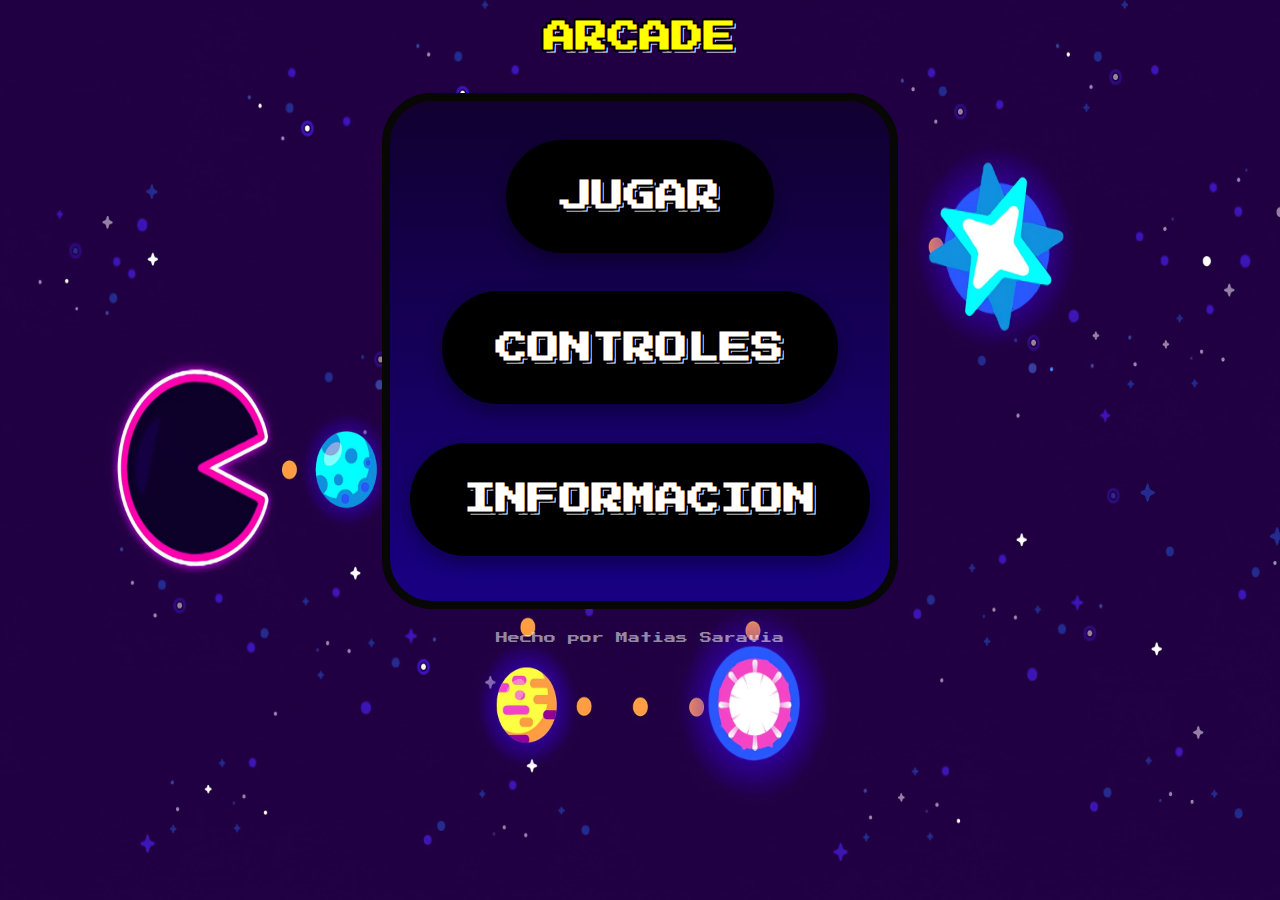
<file: Juego/index.html>
<!DOCTYPE html>
<html lang="en">
<head>
    <meta charset="UTF-8">
    <title>Arcade</title>
    <meta name="descripcion" content="Menu del juego">
    <meta name="palabras clave" content="Entretenimiento, Juego">
    <meta name="autor" content="Matias Saravia">
    <Link rel="Stylesheet" type="text/css" href="style.css">
    <link rel="preconnect" href="https://fonts.googleapis.com">
    <link rel="preconnect" href="https://fonts.gstatic.com" crossorigin>
    <link href="https://fonts.googleapis.com/css2?family=Press+Start+2P&display=swap" rel="stylesheet">
    <link rel="shortcut icon" href="imagenes/arcade.png">
</head>

<body>
<header class="logo">
    <h1 class="titulo">ARCADE</h1>
</header>
<section>
    <div class="menu">
        <button class="boton" type="button"><h2><a href="juego.html">JUGAR</a></h2></button>
        <button class="boton" type="button"><h2><a href="control.html">CONTROLES</a></h2></button>
        <button class="boton" type="button"><h2><a href="info.html">INFORMACION</a></h2></button>
    </div>
</section>

<footer id="autor">
    Hecho por Matias Saravia
</footer>
</body>
</html>
</file>
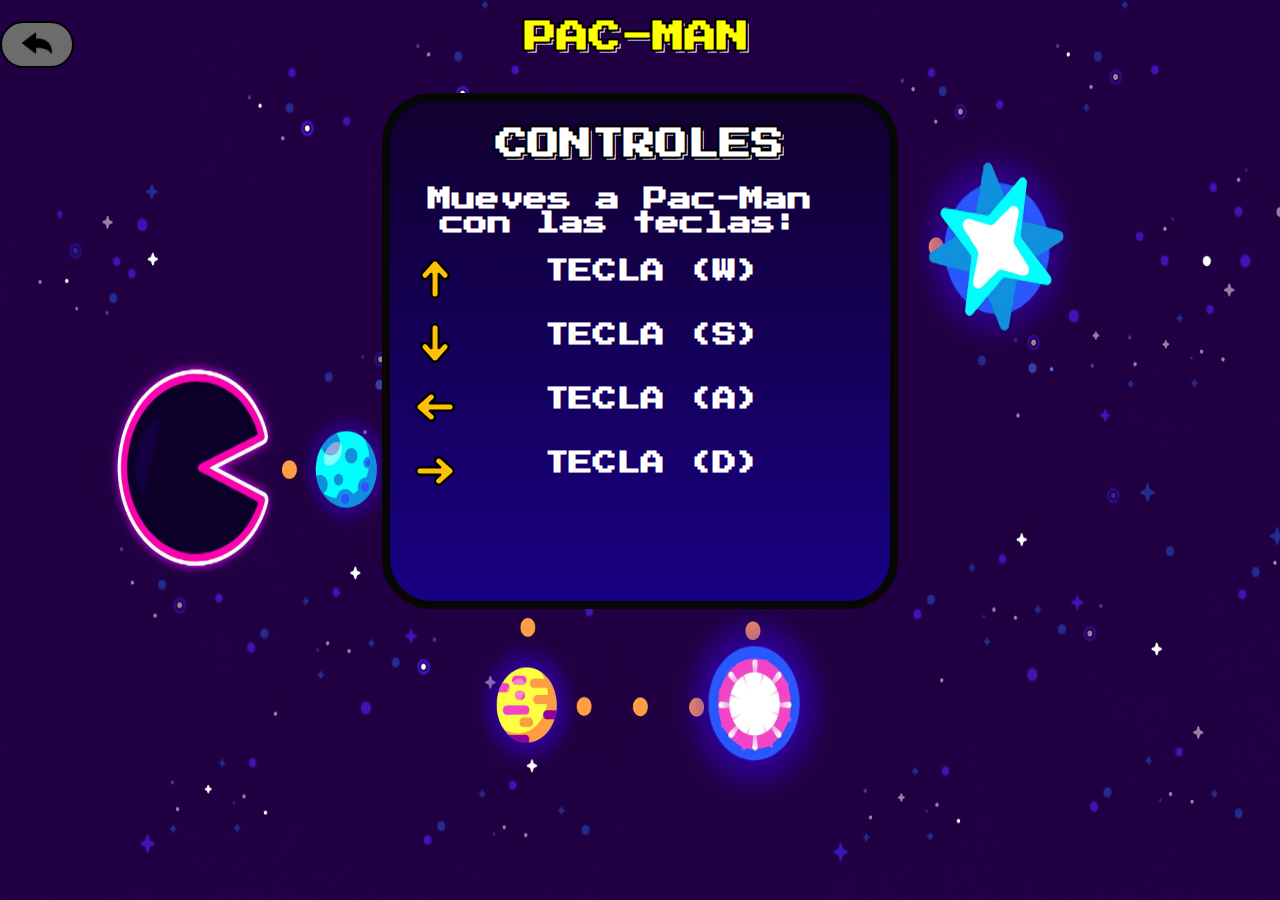
<file: Juego/control.html>
<!DOCTYPE html>
<html lang="en">
<head>
    <meta charset="UTF-8">
    <title>Arcade</title>
    <meta name="descripcion" content="Controles de juego">
    <meta name="palabras clave" content="Entretenimiento, Juego">
    <meta name="autor" content="Matias Saravia">
    <Link rel="Stylesheet" href="style.css">
    <link rel="preconnect" href="https://fonts.googleapis.com">
    <link rel="preconnect" href="https://fonts.gstatic.com" crossorigin>
    <link href="https://fonts.googleapis.com/css2?family=Press+Start+2P&display=swap" rel="stylesheet">
    <link rel="shortcut icon" href="imagenes/arcade.png">
</head>
<body>

<header class="logo">
    <button class="boton2" type="button"><a href="index.html"><img class="icono" src="imagenes/icon-vol.png" alt="i1"></a>
    </button>
    <h1 class="titulo2">PAC-MAN</h1>
</header>
<div class="menu">
    <h2>CONTROLES</h2>
    <div class="opciones">
        <div class="ctl">
            <h3>Mueves a Pac-Man con las teclas: </h3>
            <img class="flechas" src="imagenes/arriba.png" alt="fl1">
            <h3>TECLA (W)</h3>
        </div>
        <div class="ctl">
            <img class="flechas" src="imagenes/abajo.png" alt="fl2">
            <h3>TECLA (S)</h3>
        </div>
        <div class="ctl">
            <img class="flechas" src="imagenes/izquierda.png" alt="fl3">
            <h3>TECLA (A)</h3>
        </div>
        <div class="ctl">
            <img class="flechas" src="imagenes/derecha.png" alt="fl4">
            <h3>TECLA (D)</h3>
        </div>
    </div>
</div>

</body>
</html>
</file>
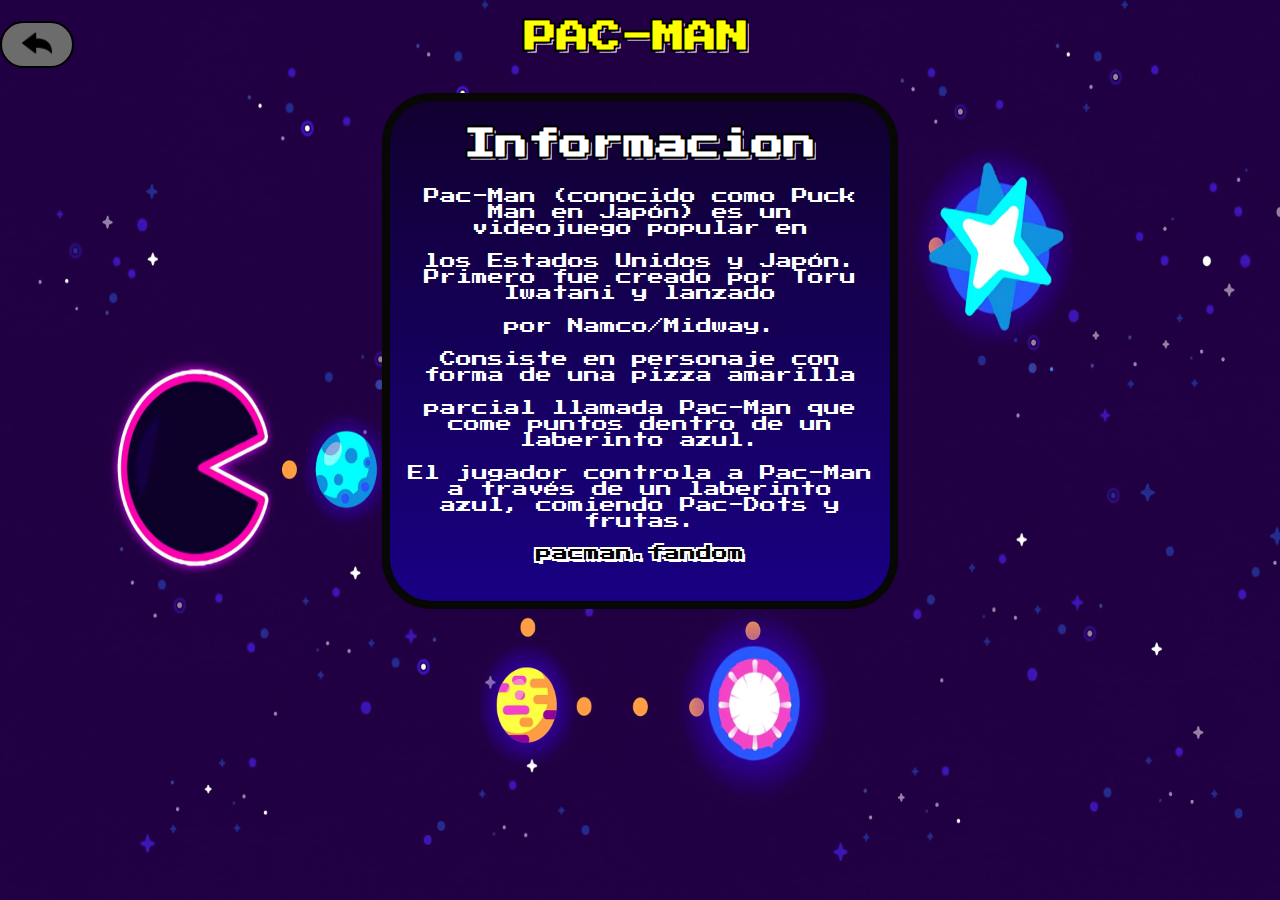
<file: Juego/info.html>
<!DOCTYPE html>
<html lang="en">
<head>
    <meta charset="UTF-8">
    <title>Arcade</title>
    <meta name="descripcion" content="Informacion sobre el juego">
    <meta name="palabras clave" content="Entretenimiento, Juego">
    <meta name="autor" content="Matias Saravia">
    <Link rel="Stylesheet" href="style.css">
    <link rel="preconnect" href="https://fonts.googleapis.com">
    <link rel="preconnect" href="https://fonts.gstatic.com" crossorigin>
    <link href="https://fonts.googleapis.com/css2?family=Press+Start+2P&display=swap" rel="stylesheet">
    <link rel="shortcut icon" href="imagenes/arcade.png">
</head>
<body>
<header class="logo">
    <button class="boton2" type="button"><a href="index.html"><img class="icono" src="imagenes/icon-vol.png" alt="i1"></a>
    </button>
    <h1 class="titulo2">PAC-MAN</h1>
</header>
<div class="menu">
    <h2>Informacion</h2>
    <div class="inf">
        <p>Pac-Man (conocido como Puck Man en Japón) es un videojuego popular en</p>
        <p>los Estados Unidos y Japón. Primero fue creado por Toru Iwatani y lanzado</p>
        <p>por Namco/Midway.</p>
        <p>Consiste en personaje con forma de una pizza amarilla</p>
        <p>parcial llamada Pac-Man que come puntos dentro de un laberinto azul.</p>
        <p>El jugador controla a Pac-Man a través de un laberinto azul, comiendo Pac-Dots y frutas.</p>
        <a class="link" href="https://pacman.fandom.com/es/wiki/Pac-Man_(videojuego)">pacman.fandom</a>
    </div>
</div>


</body>
</html>
</file>
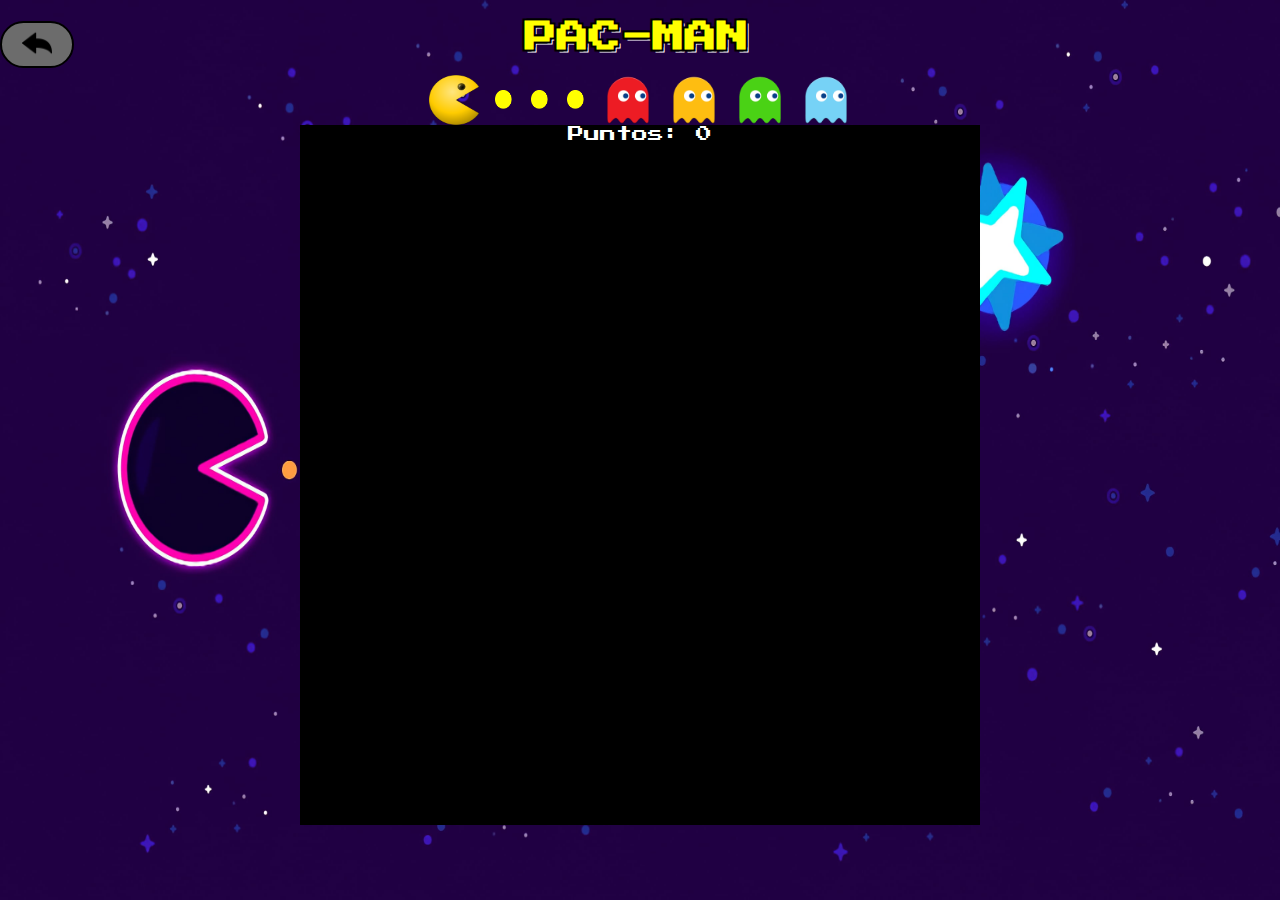
<file: Juego/juego.html>
<!DOCTYPE html>
<html lang="en">
<head>
    <meta charset="UTF-8">
    <title>Arcade</title>
    <meta name="descripcion" content="Juego de Arcade">
    <meta name="palabras clave" content="Entretenimiento, Juego">
    <meta name="autor" content="Matias Saravia">
    <Link rel="Stylesheet" type="text/css" href="style.css">
    <link rel="preconnect" href="https://fonts.googleapis.com">
    <link rel="preconnect" href="https://fonts.gstatic.com" crossorigin>
    <link href="https://fonts.googleapis.com/css2?family=Press+Start+2P&display=swap" rel="stylesheet">
    <link rel="shortcut icon" href="imagenes/arcade.png">
</head>

<body>
<header class="logo">
    <button class="boton2" type="button"><a href="index.html"><img class="icono" src="imagenes/icon-vol.png" alt="i1"></a>
    </button>
    <h1 class="titulo2">PAC-MAN</h1>
    <img class="pacman" src="imagenes/pacman1.png" alt="p1">
    <img class="moneda" src="imagenes/punt.png" alt="m1">
    <img class="moneda" src="imagenes/punt.png" alt="m2">
    <img class="moneda" src="imagenes/punt.png" alt="m3">
    <img class="fantasma" src="imagenes/fant1.png" alt="f1">
    <img class="fantasma" src="imagenes/fant2.png" alt="f2">
    <img class="fantasma" src="imagenes/fant3.png" alt="f3">
    <img class="fantasma" src="imagenes/fant4.png" alt="f4">
</header>
<section>
    <div class="juego">
        <p>
            <span>Puntos: </span><span id="C_puntos">0</span>
        </p>
        <canvas>
            <img id="pac" src="imagenes/pacman1.png" alt="p2">
            <img id="fant" src="imagenes/fant1.png" alt="f1">
            <img id="fant2" src="imagenes/fant2.png" alt="f2">
            <img id="fant3" src="imagenes/fant3.png" alt="f3">
            <img id="fant4" src="imagenes/fant4.png" alt="f4">
            <img id="ladr" src="imagenes/ladrillo1.png" alt="l1">
        </canvas>
        <script src="juego.js"></script>
    </div>
</section>

</body>
</html>
</file>
<file: Juego/style.css>
html, body {
    width: 100%;
    padding: 0;
    margin: 0;
    background-image: url("imagenes/fondoo.jpg");
    background-position: center;
    background-attachment: fixed;
    background-repeat: no-repeat;
    background-size: 100% 100%;
    font-family: 'Press Start 2P', cursive;
}

.logo {

    text-align: center;
    margin-top: 10px;
    margin-bottom: 40px;
    color: #ffff00;
    text-shadow: -2px -2px 0 black, 2px -2px 0 black, -2px 2px 0 black, 2px 2px 0 black, 3px 3px 0 white;

}
.titulo{
    text-align: center;
    transition: 1s;
}
.titulo2{
    margin-right: 80px;
    text-align: center;
    transition: 1s;
}
.titulo:hover{
    font-size: xxx-large;
    cursor: pointer;

}
.menu {
    width: 500px;
    height: 500px;
    background-image: linear-gradient(#11002f, #190083);
    margin: auto;
    text-align: center;
    border: 8px solid #070703;
    border-radius: 50px;

}
.fantasma{
    width: 50px;
    height: 50px;
}
.pacman{
    width: 50px;
    height: 50px;
}
.moneda{
    margin-bottom: 15px;
    width: 20px;
    height: 20px;
}
.icono{
    width: 30px;
    height: 30px;
}
.ctl{
    margin-bottom: 40px;
}
.flechas{
    padding-left: 25px;
    float: left;
    width: 40px;
    height: 40px;
    transition: 1s;
}
.flechas:hover{
    width: 50px;
    height: 50px;
    cursor: pointer;
}

.boton {
    padding: 10px 50px 10px 50px;
    margin: 2em auto 0 auto;
    background-color: black;
    border: 4px solid #000000;
    color: #ffffff;
    font-size: 1.2em;
    border-radius: 70px;
    text-shadow: -2px -2px 0 black, 2px -2px 0 black, -2px 2px 0 black, 2px 2px 0 black, 3px 3px 0 white;
    box-shadow: 0 8px 16px 0 rgba(0,0,0,0.2), 0 6px 20px 0 rgba(0,0,0,0.19);
    transition: 1s;


;
}
.boton2{
    float: left;
    padding: 5px 20px 5px 20px;
    display: inline-block;
    margin:0;
    background-color: #6c6c6c;
    border: 2px solid #000000;
    color: #ffffff;
    border-radius: 100px;
    transition: 1s;
}


.boton:hover, .boton2:hover{
    cursor: pointer;
    background-image: radial-gradient(#ae40ff, #3b0a65, #000000 );
    padding: 10px 60px 10px 60px;
    box-shadow: 0 8px 16px 0 rgb(151, 0, 255), 0 6px 20px 0 rgb(151, 0, 255);
}
.boton2:hover {
    padding: 10px 20px 10px 20px;
}
a{
    text-decoration: none;
    color: white;
}
.link {
    color: #000000;
    transition: 1s;
    text-shadow: -2px -2px 0 #ffffff, 2px -2px 0 #ffffff, -2px 2px 0 #ffffff, 2px 2px 0 #ffffff, 3px 3px 0 #ffffff;
}
.link:hover{
    font-size: larger;
}
h2{
    font-family: 'Press Start 2P', cursive;
    font-size: xx-large;
    color: #ffffff;
    text-shadow: -2px -2px 0 black, 2px -2px 0 black, -2px 2px 0 black, 2px 2px 0 black, 3px 3px 0 white;
}
h3 {
    font-size: x-large;
    color: #ffffff;
    margin-top: 20px;
    padding-right: 40px;
}
h4 {
    padding-top:0;
    padding-right: 100px;
}
.inf {
    margin: auto 15px auto 15px;
    padding-top: 0;
}
p {
    padding-top:1px;
    color: #ffffff;
    margin-top: 1px;
}

.juego {
    width: 680px;
    height: 700px;
    background-color: black;
    text-align: center;
    margin: -40px auto auto;
}

#autor {
    text-align: center;
    padding-top:10px;
    color: rgba(255, 255, 255, 0.53);
    font-size: 12px;
    margin-top: 1%;
}
@media(max-width: 950px) {
    .menu{
        width: 350px;
        height: 500px;
        margin: auto;
        text-align: center;
    }
    .boton{
        padding: 10px 25px 10px 25px;
    }
    .boton:hover{
        padding: 10px 30px 10px 30px;
    }
    body{
        background-size: 100% 100%;
    }
    h2{
        font-size: x-large;
    }
    p{
        font-size: smaller;
    }

}
</file>
